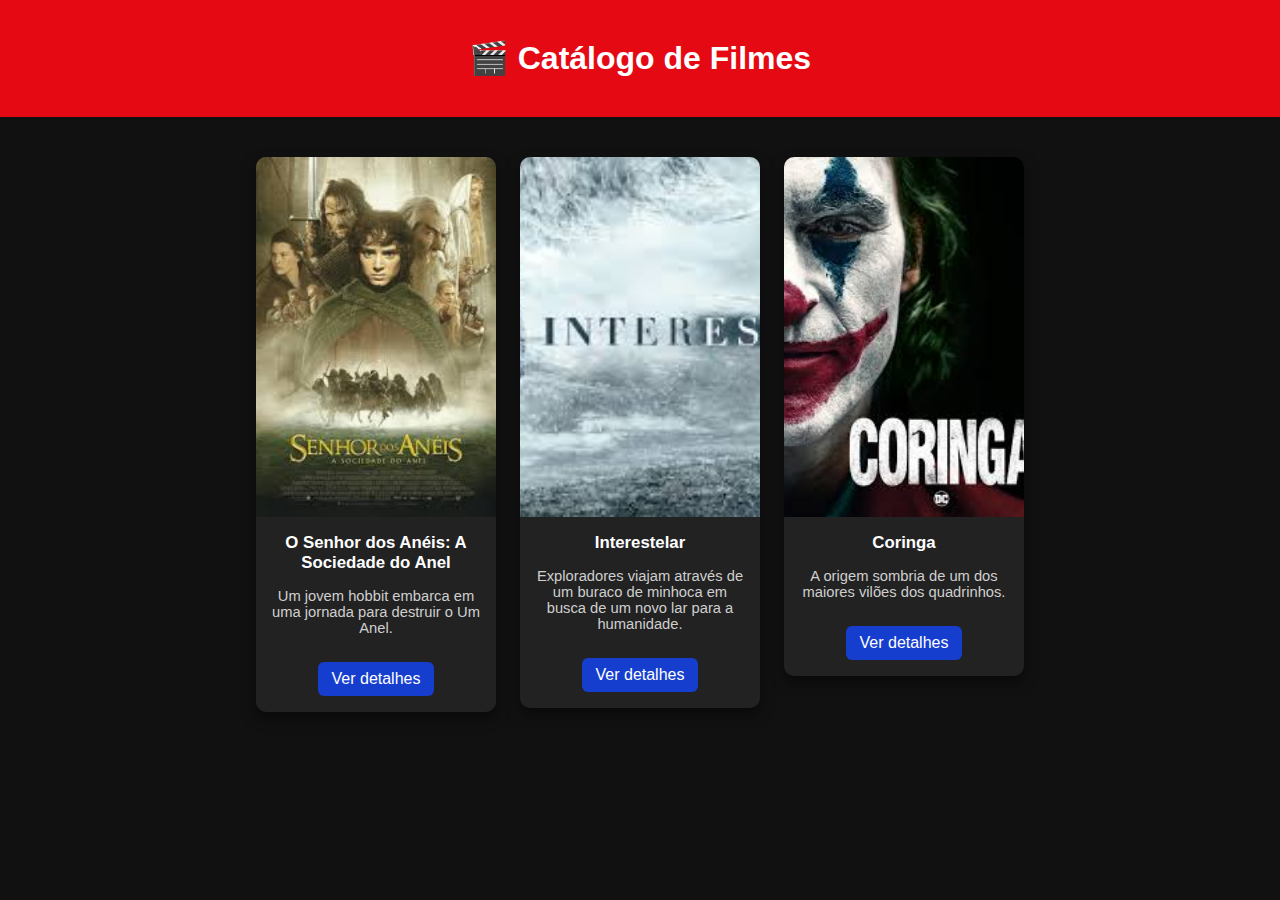
<file: public/index.html>
<!DOCTYPE html>
<html lang="pt-BR">
<head>
  <meta charset="UTF-8" />
  <meta name="viewport" content="width=device-width, initial-scale=1.0" />
  <title>Catálogo de Filmes</title>
  <link rel="stylesheet" href="styles.css" />
</head>
<body>
  <header>
    <h1>🎬 Catálogo de Filmes</h1>
  </header>

  <main id="lista-filmes"></main>

  <script src="./app.js"></script>

</body>
</html>
</file>
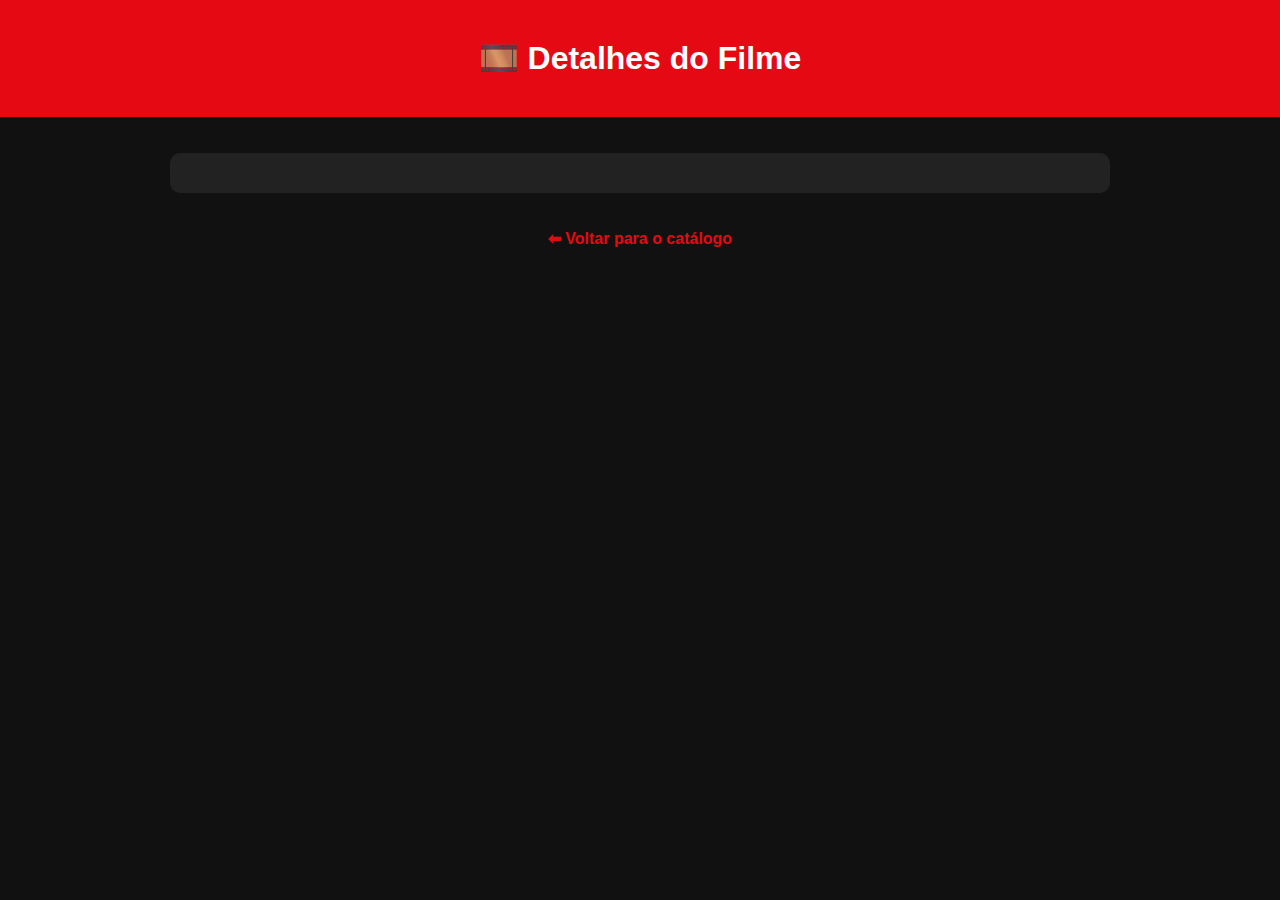
<file: public/detalhes.html>
<!DOCTYPE html>
<html lang="pt-BR">
<head>
  <meta charset="utf-8" />
  <meta name="viewport" content="width=device-width,initial-scale=1" />
  <title>Detalhes do Filme</title>
  <link rel="stylesheet" href="./styles.css" />
</head>
<body>
  <header>
    <h1>🎞️ Detalhes do Filme</h1>
  </header>

  <!-- contêiner onde os detalhes serão inseridos -->
  <main id="detalhes-filme" class="detalhes"></main>

  <footer style="text-align:center; margin:20px 0;">
    <a href="index.html" class="voltar">⬅ Voltar para o catálogo</a>
  </footer>

  <script src="./app.js"></script>
</body>
</html>
</file>
<file: public/styles.css>
body {
  font-family: Arial, sans-serif;
  background-color: #111;
  color: #fff;
  margin: 0;
}

#lista-filmes {
  display: flex;
  flex-wrap: wrap;
  justify-content: center;
  align-items: flex-start;
  gap: 24px;
  padding: 40px;
}

header {
  background-color: #e50914;
  color: white;
  text-align: center;
  padding: 18px 0;
}

header span {
  background-color: #153ecf;
  padding: 4px 8px;
  border-radius: 4px;
}

.container {
  display: flex;
  flex-wrap: wrap;            
  justify-content: center;    
  align-items: flex-start;
  gap: 24px;                  
  padding: 40px;
}

.card {
  background-color: #222;
  border-radius: 10px;
  overflow: hidden;
  width: 240px;
  text-align: center;
  transition: transform 0.2s ease;
  box-shadow: 0 6px 14px rgba(0, 0, 0, 0.5);
  flex-shrink: 0;
}

.card:hover {
  transform: scale(1.05);
}

.card img {
  width: 100%;
  height: 360px;
  object-fit: cover;
}

.card h3 { margin: 12px 10px 6px; font-size: 1.05rem; }
.card p { color: #cfcfcf; font-size: 0.92rem; padding: 0 12px 12px; }

.card a {
  display:inline-block;
  margin: 0 0 16px;
  padding: 8px 14px;
  background: #153ecf;
  color: white;
  text-decoration: none;
  border-radius: 6px;
}

.card a:hover { background: #102c9a; }

/* detalhes */
.detalhes {
  max-width: 900px;
  margin: 36px auto;
  background: #222;
  padding: 20px;
  border-radius: 10px;
}

.detalhes img { width: 100%; border-radius: 8px; margin-bottom: 12px; }
.detalhes h2 { margin-top: 8px; }
.detalhes p { color: #ddd; line-height: 1.6; }

.voltar { color: #e50914; text-decoration: none; font-weight: bold; }
.voltar:hover { text-decoration: underline; }
</file>
